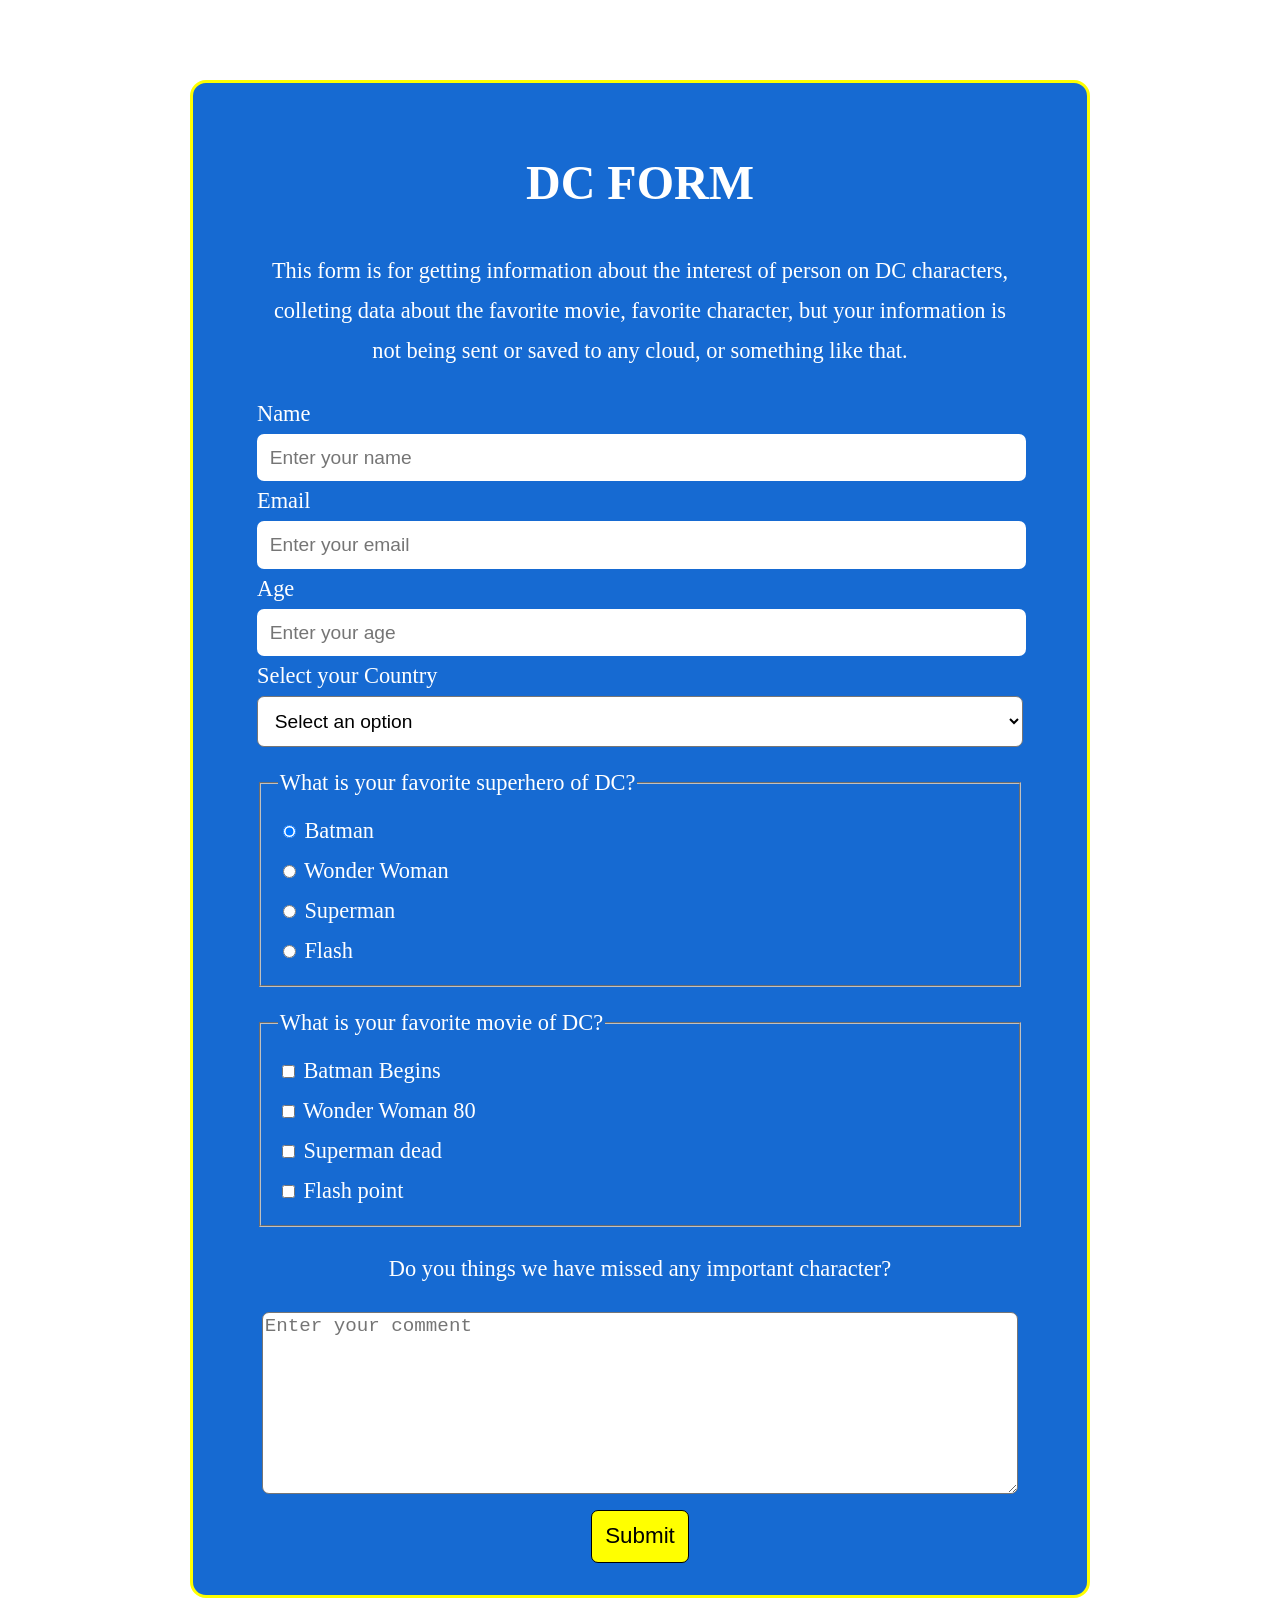
<file: freeCodeCamp/form/index.html>
<!--
  * Second project for my certification on Free Code Camp in Responsive Web Design
  ! FORM DC 
  ! Element: input radio, checkbox, fielsed, select, textarea and boton
-->

<!DOCTYPE html>
<html lang="en">
  <head>
    <meta charset="UTF-8" />
    <meta http-equiv="X-UA-Compatible" content="IE=edge" />
    <meta name="viewport" content="width=device-width, initial-scale=1.0" />
    <link rel="stylesheet" href="main.css" />
    <title>FCC - DC form</title>
  </head>

  <body>
    <main>
      <h1 id="title">DC FORM</h1>
      <p id="description">
        This form is for getting information about the interest of person on DC
        characters, colleting data about the favorite movie, favorite character,
        but your information is not being sent or saved to any cloud, or
        something like that.
      </p>

      <!-- * START FORM -->
      <form id="survey-form">
        <label id="name-label" for="name">
          Name
          <input id="name" placeholder="Enter your name" required />
        </label>

        <label id="email-label" for="email">
          Email
          <input
            id="email"
            type="email"
            placeholder="Enter your email"
            required
          />
        </label>

        <label id="number-label" for="number">
          Age
          <input
            id="number"
            type="number"
            min="18"
            max="99"
            placeholder="Enter your age"
            value="number"
          />
        </label>

        <!-- * DROPDOWN -->
        <label for="dropdown">Select your Country</label>
        <select id="dropdown" required>
          <option value="select-an-option" disabled selected>
            Select an option
          </option>
          <option value="usa">USA</option>
          <option value="venezuela">Venezuela</option>
          <option value="colombia">Colombia</option>
          <option value="mexico">Mexico</option>
          <option value="other">Other</option>
        </select>

        <!-- * INPUT RADIO -->
        <fieldset>
          <legend>What is your favorite superhero of DC?</legend>
          <label for="superhero">
            <input
              id="superhero"
              type="radio"
              name="superhero"
              checked
              value="batman"
            />
            Batman
          </label>
          <label for="superhero">
            <input
              id="superhero"
              type="radio"
              name="superhero"
              value="wonder-woman"
            />
            Wonder Woman
          </label>
          <label for="superhero">
            <input
              id="superhero"
              type="radio"
              name="superhero"
              value="superman"
            />
            Superman
          </label>
          <label for="superhero">
            <input id="superhero" type="radio" name="superhero" value="flash" />
            Flash
          </label>
        </fieldset>

        <!-- * INPUT CHECKBOX -->
        <fieldset>
          <legend>What is your favorite movie of DC?</legend>
          <label for="movie">
            <input
              id="movie"
              type="checkbox"
              name="movie"
              value="batman'returns"
            />
            Batman Begins
          </label>
          <label for="movie">
            <input
              id="movie"
              type="checkbox"
              name="movie"
              value="wonder-woman-80"
            />
            Wonder Woman 80
          </label>
          <label for="movie">
            <input
              id="movie"
              type="checkbox"
              name="movie"
              value="superman-dead"
            />
            Superman dead
          </label>
          <label for="movie">
            <input
              id="movie"
              type="checkbox"
              name="movie"
              value="flash-point"
            />
            Flash point
          </label>
        </fieldset>

        <!-- *COMMENTS -->
        <p>Do you things we have missed any important character?</p>
        <textarea
          name=""
          id=""
          cols="70"
          rows="8"
          placeholder="Enter your comment"
        ></textarea>
        <button id="submit" type="submit">Submit</button>
      </form>
      <!-- * END FORM -->
    </main>
  </body>
</html>
</file>
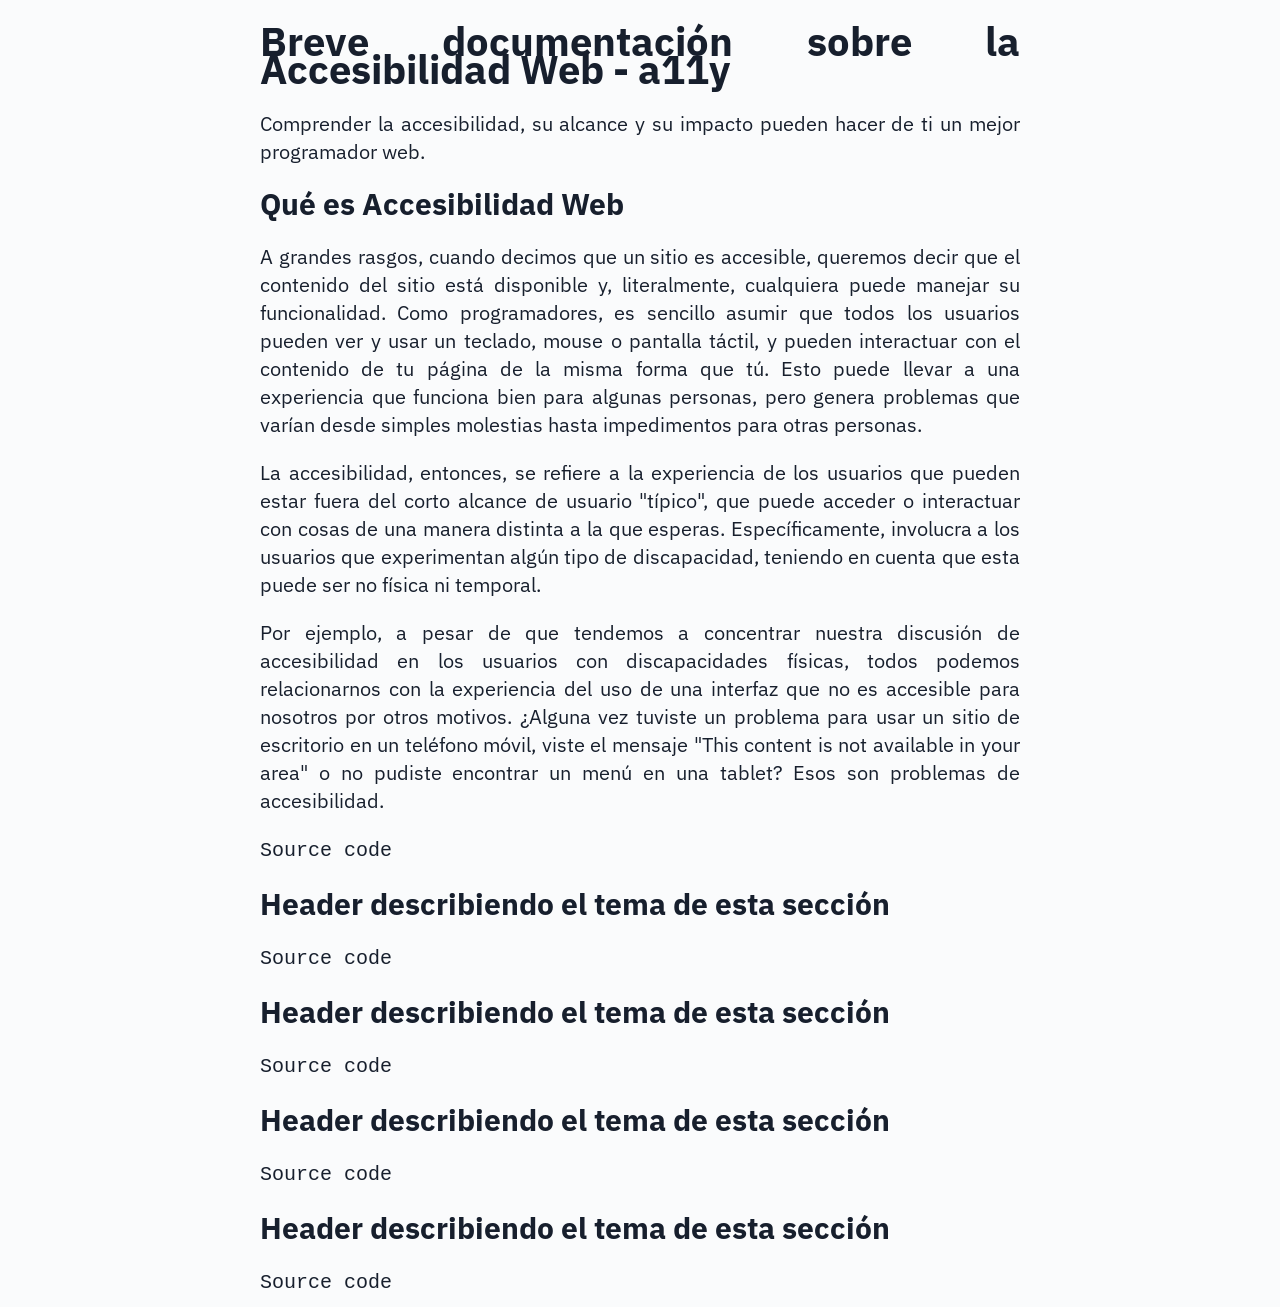
<file: freeCodeCamp/ResponsiveWebDesign/pagina-documentacion/index.html>
<!DOCTYPE html>
<html lang="en">
  <head>
    <meta charset="UTF-8" />
    <meta http-equiv="X-UA-Compatible" content="IE=edge" />
    <meta name="viewport" content="width=device-width, initial-scale=1.0" />
    <link rel="stylesheet" href="./styles.css" />
    <title>Accesibilidad Web - a11y</title>
  </head>
  <body>
    <nav id="navbar"></nav>
    <main id="main-doc">
      <sectiion class="main-section" id="accesibilidad_web">
        <h1>Breve documentación sobre la Accesibilidad Web - a11y</h1>
        <!-- ? Breve introducción -->
        <p>
          Comprender la accesibilidad, su alcance y su impacto pueden hacer de
          ti un mejor programador web.
        </p>
        <h2>Qué es Accesibilidad Web</h2>
        <p>
          A grandes rasgos, cuando decimos que un sitio es accesible, queremos
          decir que el contenido del sitio está disponible y,
          literalmente, cualquiera puede manejar su funcionalidad. Como
          programadores, es sencillo asumir que todos los usuarios pueden ver y
          usar un teclado, mouse o pantalla táctil, y pueden interactuar con el
          contenido de tu página de la misma forma que tú. Esto puede llevar a
          una experiencia que funciona bien para algunas personas, pero genera
          problemas que varían desde simples molestias hasta impedimentos para
          otras personas.
        </p>
        <p>
          La accesibilidad, entonces, se refiere a la experiencia de los
          usuarios que pueden estar fuera del corto alcance de usuario "típico",
          que puede acceder o interactuar con cosas de una manera distinta a la
          que esperas. Específicamente, involucra a los usuarios que
          experimentan algún tipo de discapacidad, teniendo en cuenta que esta
          puede ser no física ni temporal.
        </p>
        <p>
          Por ejemplo, a pesar de que tendemos a concentrar nuestra discusión de
          accesibilidad en los usuarios con discapacidades físicas, todos
          podemos relacionarnos con la experiencia del uso de una interfaz que
          no es accesible para nosotros por otros motivos. ¿Alguna vez tuviste
          un problema para usar un sitio de escritorio en un teléfono móvil,
          viste el mensaje "This content is not available in your area" o no
          pudiste encontrar un menú en una tablet? Esos son problemas de
          accesibilidad.
        </p>
        <!-- * Codigo de ejemplo de ARIA -->
        <code>Source code</code>
      </sectiion>
      <!-- TODO: RELLENAR LOS ID-->
      <sectiion class="main-section" id="">
        <h2>Header describiendo el tema de esta sección</h2>
        <!-- ? Breve descripción de Accesibilidad Web -->
        <p></p>
        <p></p>
        <!-- * Codigo de ejemplo de ARIA -->
        <code>Source code</code>
      </sectiion>
      <sectiion class="main-section" id="">
        <h2>Header describiendo el tema de esta sección</h2>
        <!-- ? Breve descripción de Accesibilidad Web -->
        <p></p>
        <p></p>
        <!-- * Codigo de ejemplo de ARIA -->
        <code>Source code</code>
      </sectiion>
      <sectiion class="main-section" id="">
        <h2>Header describiendo el tema de esta sección</h2>
        <!-- ? Breve descripción de Accesibilidad Web -->
        <p></p>
        <p></p>
        <!-- * Codigo de ejemplo de ARIA -->
        <code>Source code</code>
      </sectiion>
      <sectiion class="main-section" id="">
        <h2>Header describiendo el tema de esta sección</h2>
        <!-- ? Breve descripción de Accesibilidad Web -->
        <p></p>
        <p></p>
        <!-- * Codigo de ejemplo de ARIA -->
        <code>Source code</code>
      </sectiion>
      <!-- TODO: RELLENAR LOS ID HASTA AQUÍ-->
    </main>
  </body>
</html>
</file>
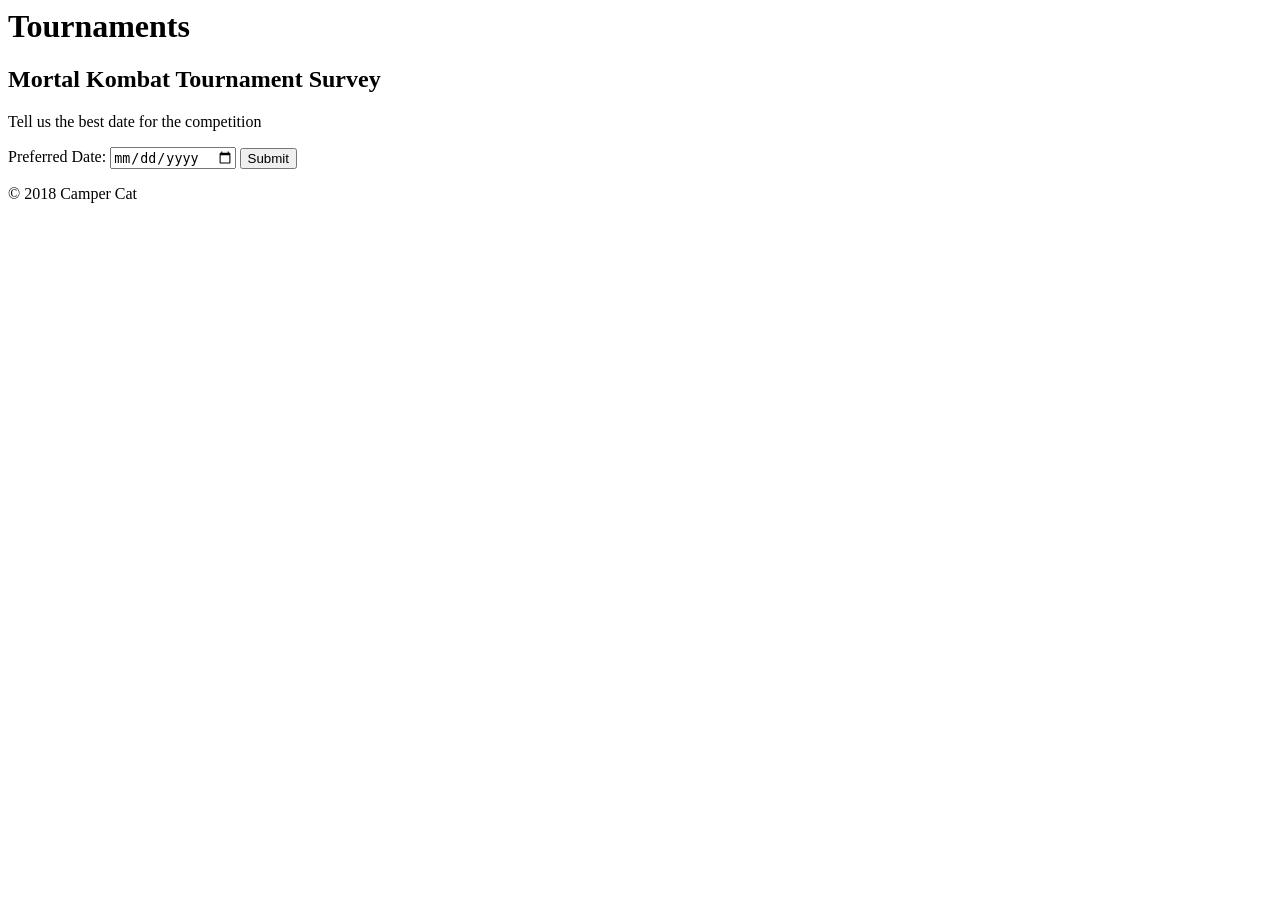
<file: freeCodeCamp/ResponsiveWebDesign/accesibilidad-aplicada/agrega-un-selector-de-fechas-accesible.html>
<body>
  <header>
    <h1>Tournaments</h1>
  </header>
  <main>
    <section>
      <h2>Mortal Kombat Tournament Survey</h2>
      <form>
        <p>Tell us the best date for the competition</p>
        <label for="pickdate">Preferred Date:</label>

        <!-- Cambia solo el código debajo de esta línea -->
        <input type="date" id="pickdate" name="date">

        <!-- Cambia solo el código encima de esta línea -->

        <input type="submit" name="submit" value="Submit">
      </form>
    </section>
  </main>
  <footer>&copy; 2018 Camper Cat</footer>
</body>
</file>
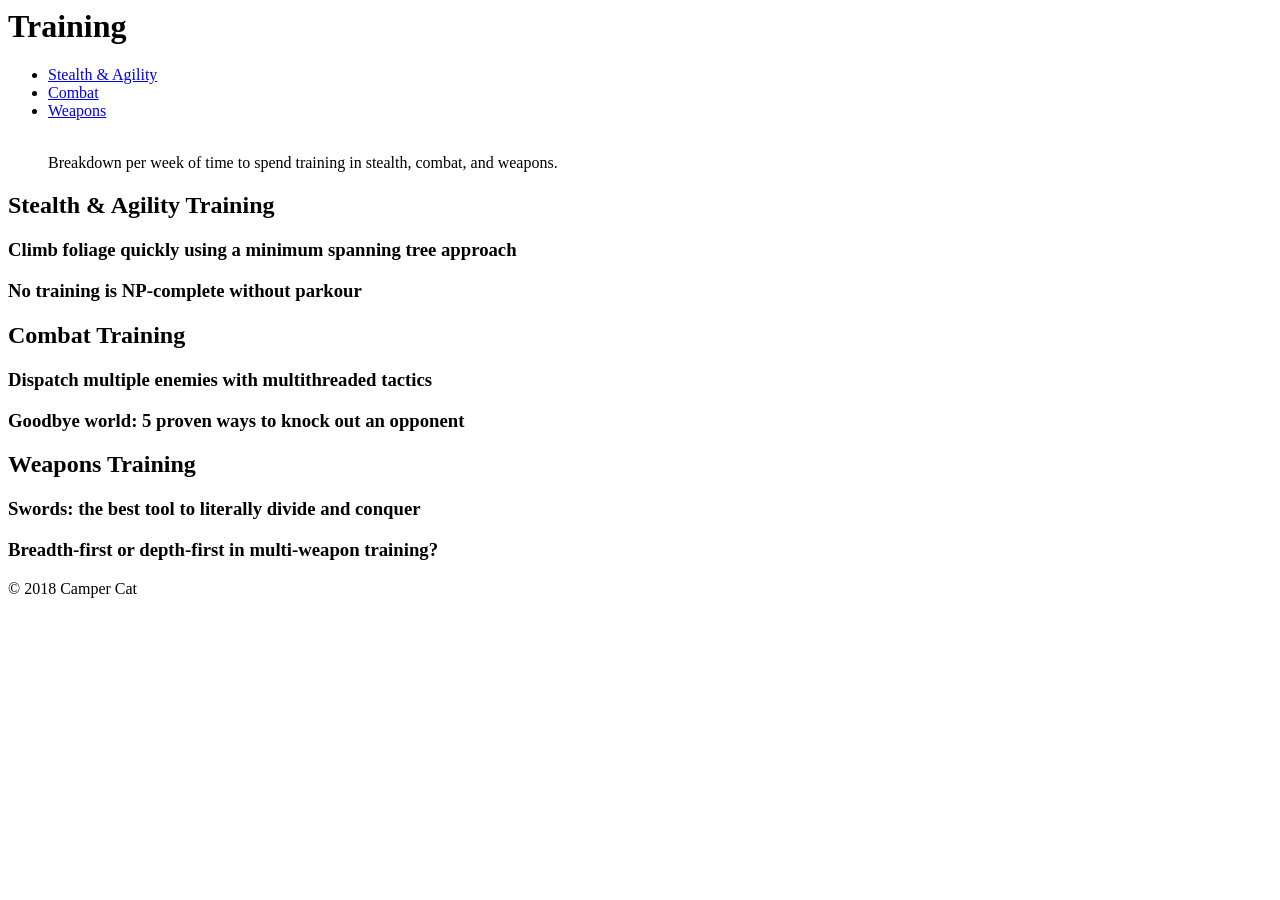
<file: freeCodeCamp/ResponsiveWebDesign/accesibilidad-aplicada/mejora-la-accesibilidad-de-grficos-con-el-elemento-figure.html>
<body>
  <header>
    <h1>Training</h1>
    <nav>
      <ul>
        <li><a href="#stealth">Stealth &amp; Agility</a></li>
        <li><a href="#combat">Combat</a></li>
        <li><a href="#weapons">Weapons</a></li>
      </ul>
    </nav>
  </header>
  <main>
    <section>

      <!-- Cambia solo el código debajo de esta línea -->
      <figure>
        <!-- La tabla de barras apiladas irá aquí -->
        <br>
        <figcaption>Breakdown per week of time to spend training in stealth, combat, and weapons.</figcaption>
      </figure>
      <!-- Cambia solo el código encima de esta línea -->

    </section>
    <section id="stealth">
      <h2>Stealth &amp; Agility Training</h2>
      <article><h3>Climb foliage quickly using a minimum spanning tree approach</h3></article>
      <article><h3>No training is NP-complete without parkour</h3></article>
    </section>
    <section id="combat">
      <h2>Combat Training</h2>
      <article><h3>Dispatch multiple enemies with multithreaded tactics</h3></article>
      <article><h3>Goodbye world: 5 proven ways to knock out an opponent</h3></article>
    </section>
    <section id="weapons">
      <h2>Weapons Training</h2>
      <article><h3>Swords: the best tool to literally divide and conquer</h3></article>
      <article><h3>Breadth-first or depth-first in multi-weapon training?</h3></article>
    </section>
  </main>
  <footer>&copy; 2018 Camper Cat</footer>
</body>
</file>
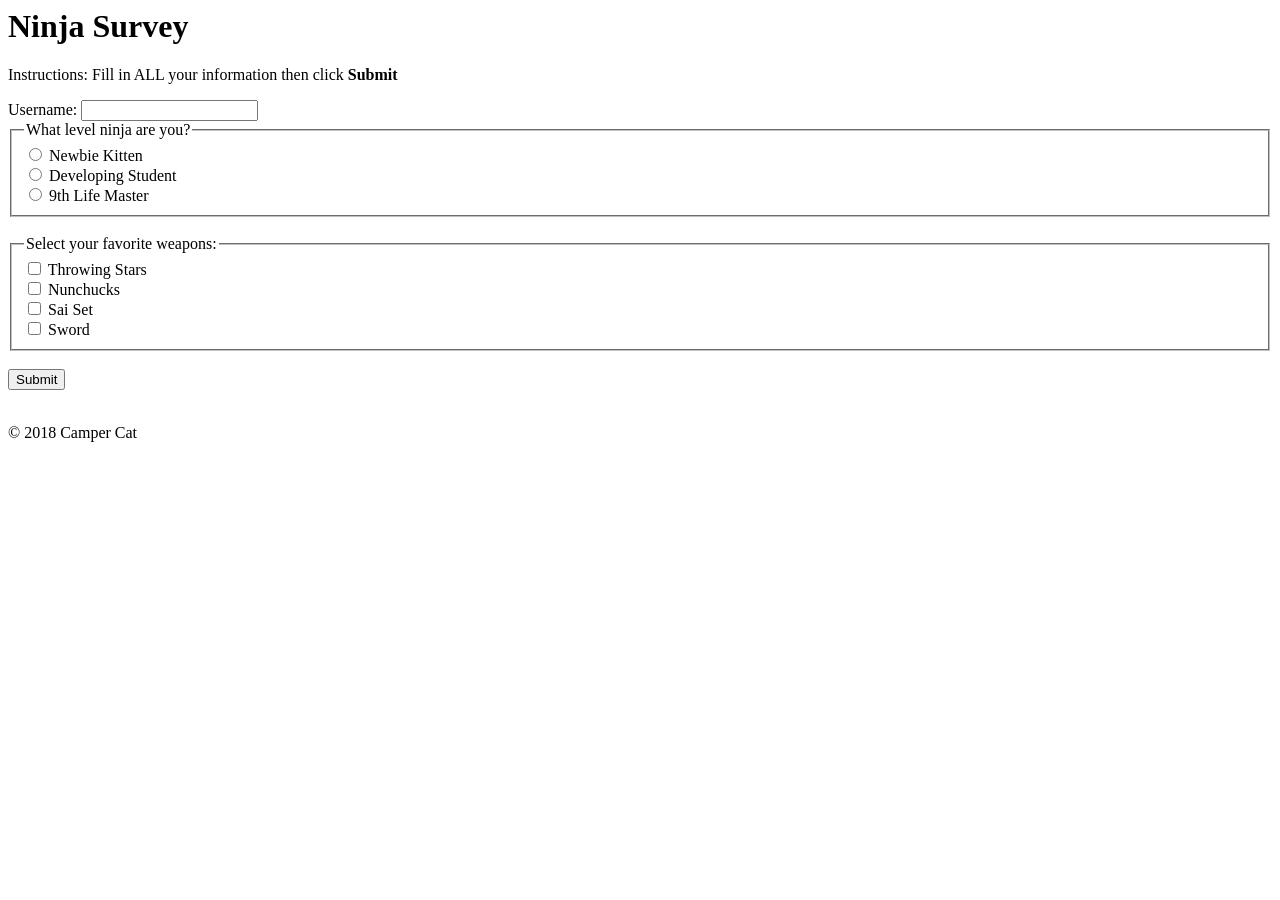
<file: freeCodeCamp/ResponsiveWebDesign/accesibilidad-aplicada/usa-tabindex-para-agregar-enfoque-de-teclado-a-un-elemento.html>
<head>
  <style>
  p:focus {
    background-color: yellow;
  }
  </style>
</head>
<body>
  <header>
    <h1>Ninja Survey</h1>
  </header>
  <section>
    <form>


      <p tabindex="0">Instructions: Fill in ALL your information then click <b>Submit</b></p>


      <label for="username">Username:</label>
      <input type="text" id="username" name="username"><br>
      <fieldset>
        <legend>What level ninja are you?</legend>
        <input id="newbie" type="radio" name="levels" value="newbie">
        <label for="newbie">Newbie Kitten</label><br>
        <input id="intermediate" type="radio" name="levels" value="intermediate">
        <label for="intermediate">Developing Student</label><br>
        <input id="master" type="radio" name="levels" value="master">
        <label for="master">9th Life Master</label>
      </fieldset>
      <br>
      <fieldset>
      <legend>Select your favorite weapons:</legend>
      <input id="stars" type="checkbox" name="weapons" value="stars">
      <label for="stars">Throwing Stars</label><br>
      <input id="nunchucks" type="checkbox" name="weapons" value="nunchucks">
      <label for="nunchucks">Nunchucks</label><br>
      <input id="sai" type="checkbox" name="weapons" value="sai">
      <label for="sai">Sai Set</label><br>
      <input id="sword" type="checkbox" name="weapons" value="sword">
      <label for="sword">Sword</label>
      </fieldset>
      <br>
      <input type="submit" name="submit" value="Submit">
    </form><br>
  </section>
  <footer>&copy; 2018 Camper Cat</footer>
</body>
</file>
<file: freeCodeCamp/form/main.css>
body {
  background-image: url(https://i.imgur.com/Fn0LOQu.jpg);
  margin: 0 auto;
  padding: 5rem;
  max-width: 900px;
  font-size: 17px;
}

main {
  background-color: #166ad2;
  color: white;
  border-radius: 1rem;
  border: 3px yellow solid;
  padding: 2rem;
  height: auto;
  line-height: 2.5rem;
  font-size: 1.4rem;
}

#title {
  font-size: 3rem;
  padding: 1rem 0;
  text-align: center;
}

#description {
  padding: 0 2rem;
  margin-top: 0;
}

#survey-form {
  padding: 0 2rem;
}

#name-label,
#email-label,
#number-label {
  cursor: pointer;
}

fieldset {
  display: flex;
  align-items: flex-start;
  flex-direction: column;
  margin-top: 1rem;
}

#name,
#email,
#number {
  width: 97%;
  padding: 0.8rem;
  display: block;
  border: 0px;
}

#dropdown {
  width: 100%;
  padding: 0.8rem;
  background-color: white;
}
textarea {
  display: block;
  margin: 1rem auto;
  border-radius: 7px;
  max-width: 98%;
  font-size: 1.2rem;
}

textarea:hover {
  border: 2px yellow solid;
  border-radius: 5px;
}
p {
  text-align: center;
}

input,
select {
  border-radius: 7px;
  font-size: 1.2rem;
}
#submit {
  display: block;
  margin: 0 auto;
  padding: 0.8rem;
  border-radius: 7px;
  background-color: yellow;
  border: 1px black solid;
  font-size: 1.4rem;
}

@media (max-width: 380px) {
  body {
    padding: 1rem;
  }
  main {
    padding: 1rem;
    font-size: 1.3rem;
    line-height: 2rem;
  }

  #title {
    font-size: 2.5rem;
    padding: 0.5rem 0;
  }

  #description {
    padding: 0 0.5rem;
    text-align: justify;
  }

  #survey-form {
    padding: 0 0.5rem;
  }

  #name,
  #email,
  #number {
    width: 91%;
    margin: 0.4rem 0;
  }

  #name-label,
  #email-label,
  #number-label {
    display: block;
    margin-bottom: 0.6rem;
  }

  fieldset {
    margin-top: 0.8rem;
  }
  textarea {
    font-size: 1rem;
  }

  #submit {
    font-size: 1.3rem;
  }
}

@media (max-width: 411px) {
  body {
    max-width: 395px;
    padding: 1rem;
  }
  main {
    padding: 1rem;
  }
  #survey-form {
    padding: 0 0.5rem;
  }
  #description {
    padding: 0 0.5rem;
    text-align: justify;
  }
  #name,
  #email,
  #number {
    width: 92%;
    margin: 0.4rem 0;
  }
}
</file>
<file: freeCodeCamp/ResponsiveWebDesign/pagina-documentacion/styles.css>
/* * Clases
* main-doc
* main-section
* 
*/

@import url("https://fonts.googleapis.com/css2?family=IBM+Plex+Sans&family=Quicksand&display=swap");

body {
  margin: 0;
  padding: 0;
  box-sizing: border-box;
}

html {
  font-size: 62.5%;
}

body {
  font-family: "IBM Plex Sans", sans-serif;
}

/* * Variables */
:root {
  --white: #fafbfc;
  --black: #171f2d;
  --text-sm: 1.6rem;
  --text-sm-mobile: 1.8rem;
  --text-md: 2rem;
  --text-lg: 2.2rem;
  --text-xl: 2.4rem;
}
body {
  background-color: var(--white);
  color: var(--black);
  max-width: 800px;
  font-size: var(--text-md);
  margin: 0 auto;
}

main {
  margin: 2rem;
}

.main-section {
  text-align: justify;
  line-height: 2.8rem;
}

@media (max-width: 645px) {
  main {
    font-size: var(--text-sm-mobile);
  }
}
</file>
